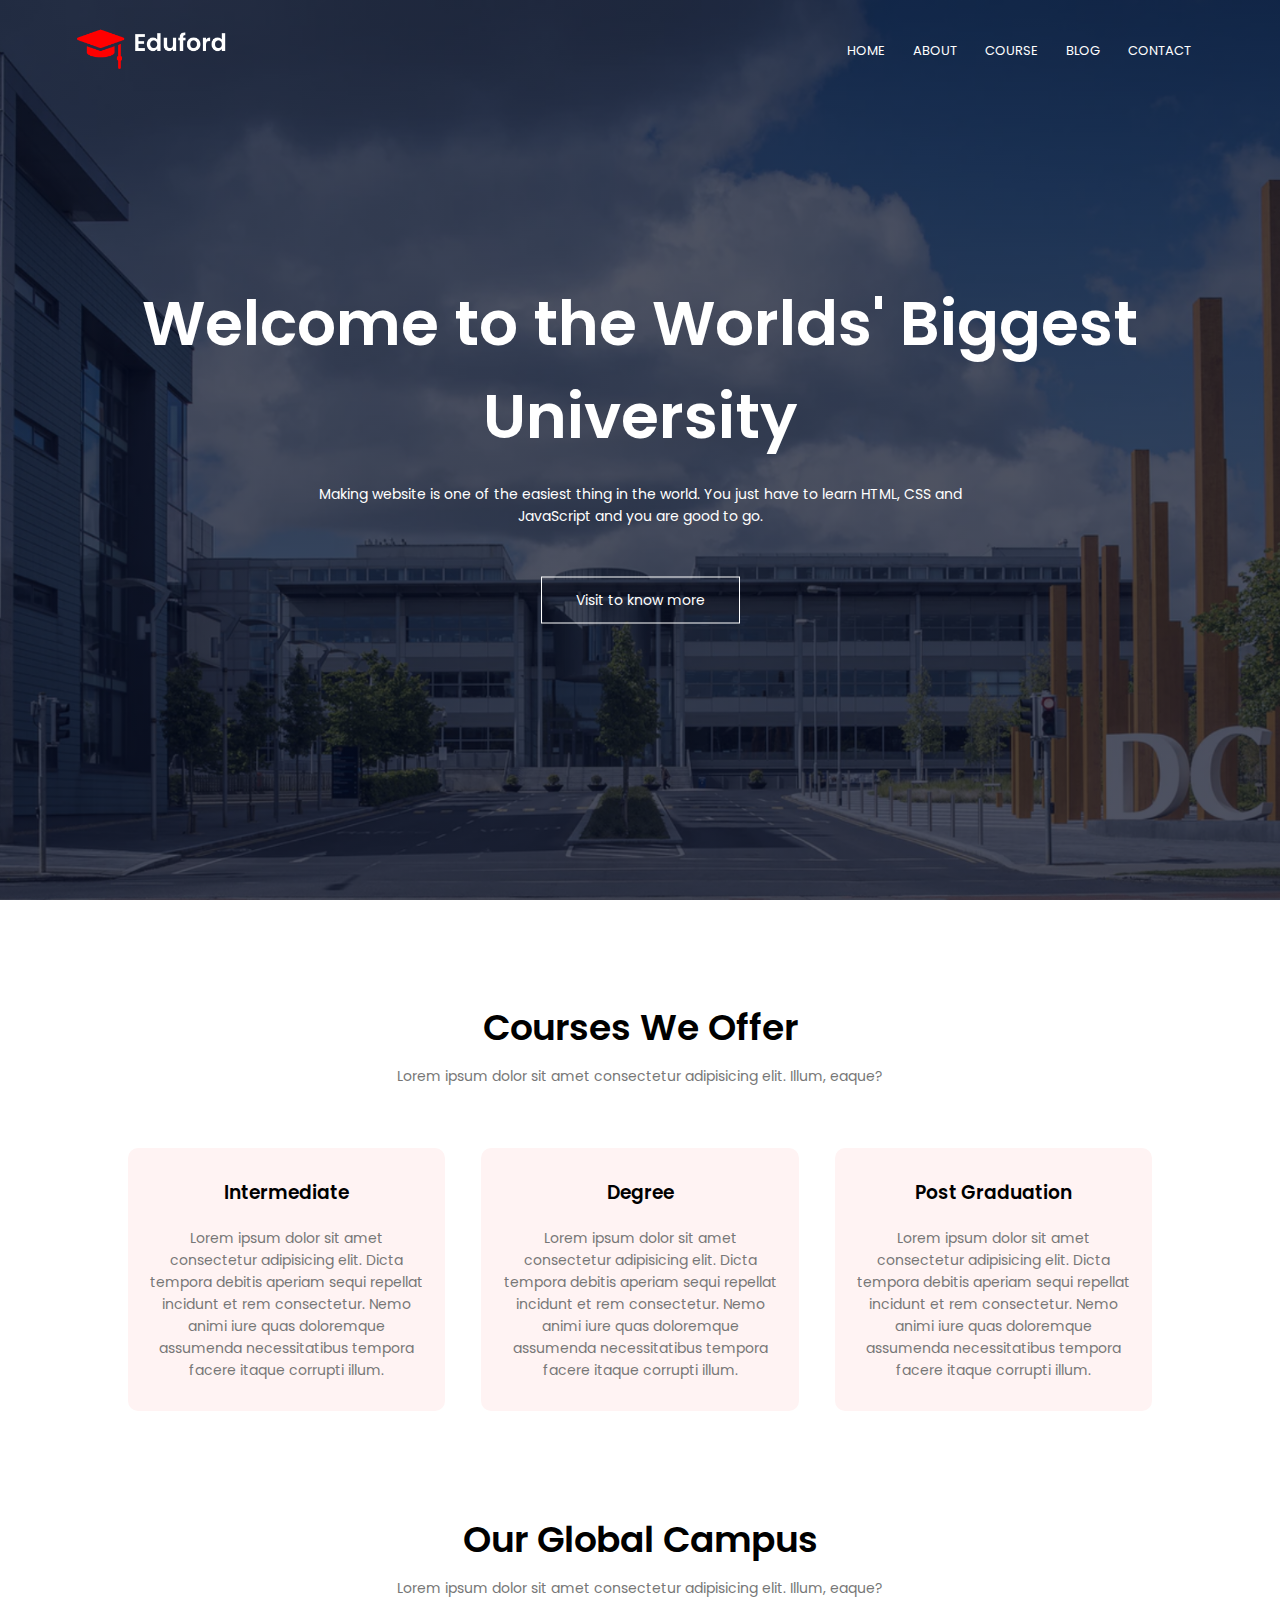
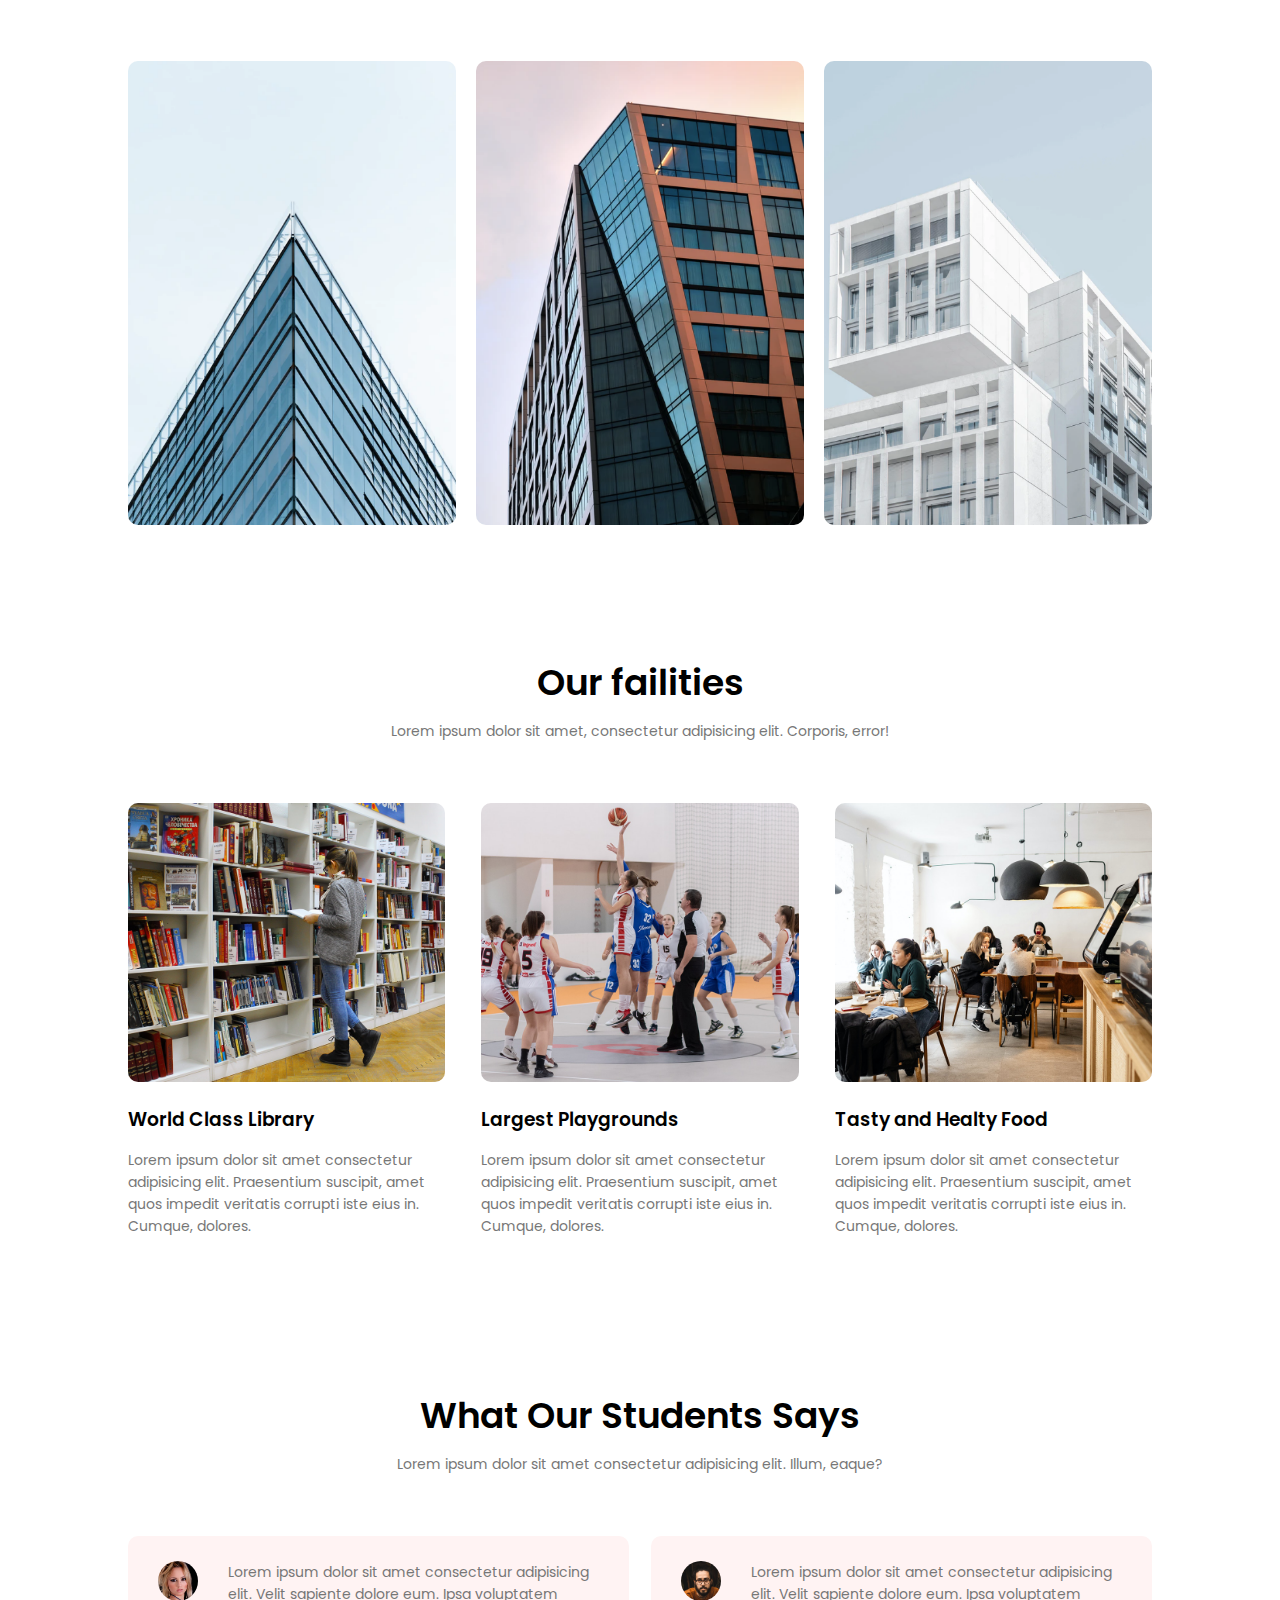
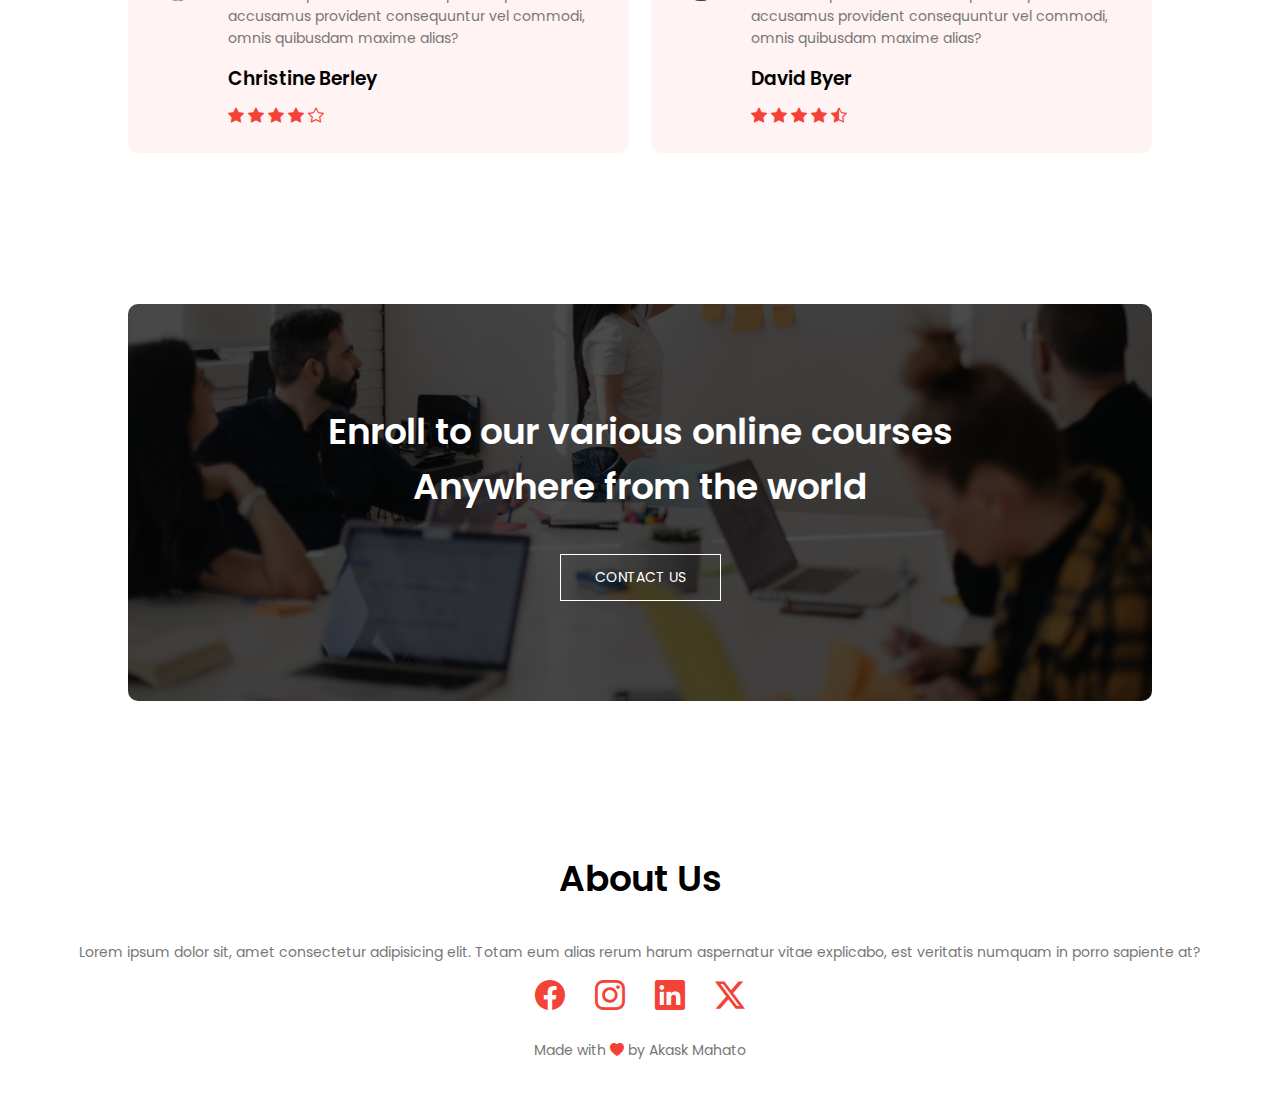
<file: index.html>
<!DOCTYPE html>
<html lang="en">
    <head>
        <meta charset="UTF-8">
        <meta name="viewport" content="width=device-width, initial-scale=1.0">
        <link rel="stylesheet" href="style.css">
        <link rel="preconnect" href="https://fonts.googleapis.com">
        <link rel="preconnect" href="https://fonts.gstatic.com" crossorigin>
        <link
            href="https://fonts.googleapis.com/css2?family=Poppins:ital,wght@0,200;0,300;0,400;0,700;1,600&display=swap"
            rel="stylesheet">
        <link rel="stylesheet"
            href="https://cdn.jsdelivr.net/npm/bootstrap-icons@1.11.3/font/bootstrap-icons.min.css">
        <title>Unversity Webpage design - Akash Mahato</title>
    </head>
    <body>

        <section class="header">
            <nav>
                <a href="index.html"><img src="images/logo.png" /></a>
                <div class="nav-links" id="navLinks">
                    <i class="bi bi-x" onclick="hideMenu()"></i>
                    <ul>
                        <li><a href="index.html">HOME</a></li>
                        <li><a href="about.html">ABOUT</a></li>
                        <li><a href="course.html">COURSE</a></li>
                        <li><a href="blog.html">BLOG</a></li>
                        <li><a href="contact.html">CONTACT</a></li>
                    </ul>
                </div>
                <i class="bi bi-list" onclick="showMenu()"></i>
            </nav>
        </section>

        <div class="text-box">
            <h1>Welcome to the Worlds' Biggest University</h1>
            <p>Making website is one of the easiest thing in the world. You just
                have to learn HTML, CSS and <br> JavaScript
                and you are good to go.
            </p>
            <a href class="btn">Visit to know more</a>
        </div>

        <section class="course">
            <h1>Courses We Offer</h1>
            <p>Lorem ipsum dolor sit amet consectetur adipisicing elit. Illum,
                eaque?</p>

            <div class="row">
                <div class="course-col">
                    <h3>Intermediate</h3>
                    <p>Lorem ipsum dolor sit amet consectetur adipisicing elit.
                        Dicta tempora debitis aperiam sequi
                        repellat incidunt et rem consectetur.
                        Nemo animi iure quas doloremque assumenda necessitatibus
                        tempora facere itaque corrupti illum.</p>
                </div>
                <div class="course-col">
                    <h3>Degree</h3>
                    <p>Lorem ipsum dolor sit amet consectetur adipisicing elit.
                        Dicta tempora debitis aperiam sequi
                        repellat incidunt et rem consectetur.
                        Nemo animi iure quas doloremque assumenda necessitatibus
                        tempora facere itaque corrupti illum.</p>
                </div>
                <div class="course-col">
                    <h3>Post Graduation</h3>
                    <p>Lorem ipsum dolor sit amet consectetur adipisicing elit.
                        Dicta tempora debitis aperiam sequi
                        repellat incidunt et rem consectetur.
                        Nemo animi iure quas doloremque assumenda necessitatibus
                        tempora facere itaque corrupti illum.</p>
                </div>
            </div>
        </section>

        <section class="campus">
            <h1>Our Global Campus</h1>
            <p>Lorem ipsum dolor sit amet consectetur adipisicing elit. Illum,
                eaque?</p>
            <div class="row">
                <div class="campus-col">
                    <img src="images/london.png" />
                    <div class="layer">
                        <h3>LONDON</h3>
                    </div>
                </div>
                <div class="campus-col">
                    <img src="images/newyork.png" />
                    <div class="layer">
                        <h3>NEW YORK</h3>
                    </div>
                </div>
                <div class="campus-col">
                    <img src="images/washington.png" />
                    <div class="layer">
                        <h3>WASHINGTON DC</h3>
                    </div>
                </div>
            </div>
        </section>

        <section class="facilities">
            <h1>Our failities</h1>
            <p>Lorem ipsum dolor sit amet, consectetur adipisicing elit.
                Corporis, error!</p>
            <div class="row">
                <div class="facilities-col">
                    <img src="images/library.png">
                    <h3>World Class Library</h3>
                    <p>Lorem ipsum dolor sit amet consectetur adipisicing elit.
                        Praesentium suscipit,
                        amet quos impedit veritatis corrupti iste eius in.
                        Cumque, dolores.</p>
                </div>
                <div class="facilities-col">
                    <img src="images/basketball.png">
                    <h3>Largest Playgrounds</h3>
                    <p>Lorem ipsum dolor sit amet consectetur adipisicing elit.
                        Praesentium suscipit,
                        amet quos impedit veritatis corrupti iste eius in.
                        Cumque, dolores.</p>
                </div>
                <div class="facilities-col">
                    <img src="images/cafeteria.png">
                    <h3>Tasty and Healty Food</h3>
                    <p>Lorem ipsum dolor sit amet consectetur adipisicing elit.
                        Praesentium suscipit,
                        amet quos impedit veritatis corrupti iste eius in.
                        Cumque, dolores.</p>
                </div>
            </div>
        </section>

        <section class="testimonials">
            <h1>What Our Students Says</h1>
            <p>Lorem ipsum dolor sit amet consectetur adipisicing elit. Illum,
                eaque?</p>
            <div class="row">

                <div class="testimonil-col">
                    <img src="images/user1.jpg">
                    <div>
                        <p>Lorem ipsum dolor sit amet consectetur adipisicing
                            elit. Velit sapiente dolore eum.
                            Ipsa voluptatem accusamus provident consequuntur vel
                            commodi, omnis quibusdam maxime alias?</p>
                        <h3>Christine Berley</h3>
                        <i class="bi bi-star-fill"></i>
                        <i class="bi bi-star-fill"></i>
                        <i class="bi bi-star-fill"></i>
                        <i class="bi bi-star-fill"></i>
                        <i class="bi bi-star"></i>
                    </div>
                </div>

                <div class="testimonil-col">
                    <img src="images/user2.jpg">
                    <div>
                        <p>Lorem ipsum dolor sit amet consectetur adipisicing
                            elit. Velit sapiente dolore eum.
                            Ipsa voluptatem accusamus provident consequuntur vel
                            commodi, omnis quibusdam maxime alias?</p>
                        <h3>David Byer</h3>
                        <i class="bi bi-star-fill"></i>
                        <i class="bi bi-star-fill"></i>
                        <i class="bi bi-star-fill"></i>
                        <i class="bi bi-star-fill"></i>
                        <i class="bi bi-star-half"></i>
                    </div>
                </div>

            </div>
        </section>

        <section class="cta">
            <h1>Enroll to our various online courses <br> Anywhere from the world</h1>
            <a href="" class="btn">CONTACT US</a>
        </section>

        <section class="footer">
            <h4>About Us</h4>
            <p>Lorem ipsum dolor sit, amet consectetur adipisicing elit. Totam eum alias rerum harum aspernatur vitae explicabo, est 
                veritatis numquam in porro sapiente at?</p>
            <div class="icons">
                <i class="bi bi-facebook"></i>
                <i class="bi bi-instagram"></i>
                <i class="bi bi-linkedin"></i>
                <i class="bi bi-twitter-x"></i>
            </div>    
            <p style="margin-top: 10px;">Made with <i class="bi bi-heart-fill"></i> by Akask Mahato</p>
        </section>

        <script>
            var element = document.getElementById('navLinks');
            function showMenu(){
                element.style.right = '0';
            }
            function hideMenu(){
                element.style.right = '-200px';
            }
        </script>
    </body>
</html>
</file>
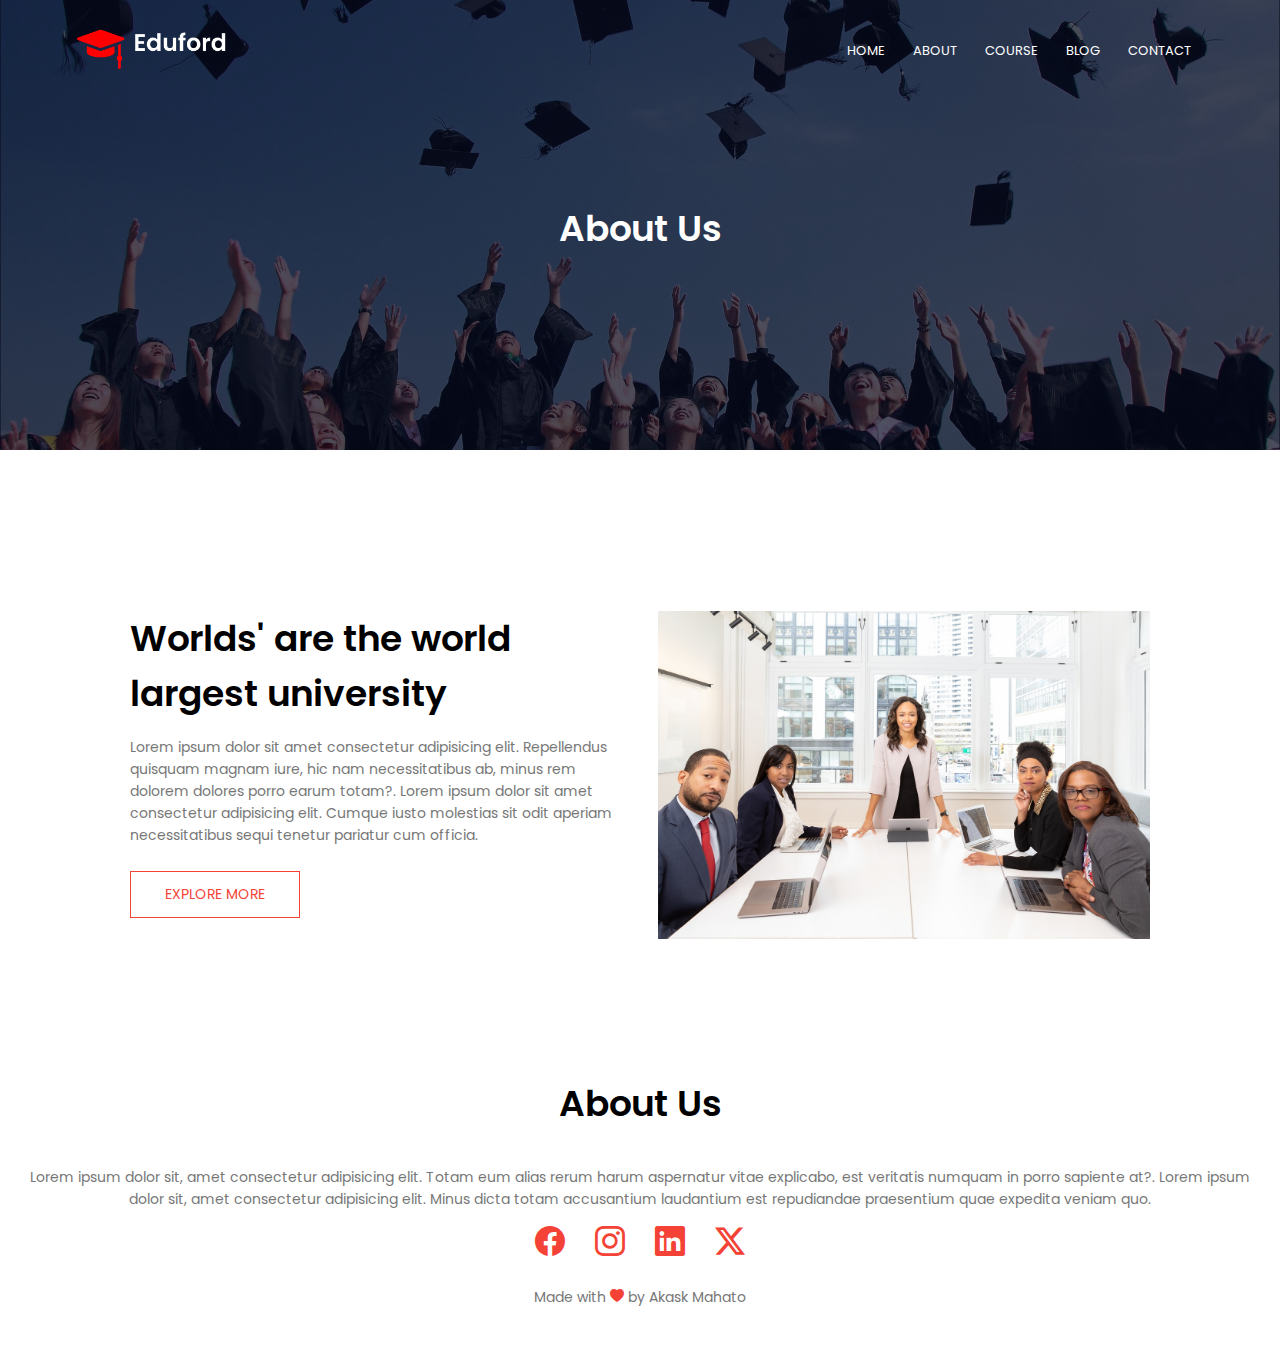
<file: about.html>
<!DOCTYPE html>
<html lang="en">
    <head>
        <meta charset="UTF-8">
        <meta name="viewport" content="width=device-width, initial-scale=1.0">
        <link rel="stylesheet" href="style.css">
        <link rel="preconnect" href="https://fonts.googleapis.com">
        <link rel="preconnect" href="https://fonts.gstatic.com" crossorigin>
        <link
            href="https://fonts.googleapis.com/css2?family=Poppins:ital,wght@0,200;0,300;0,400;0,700;1,600&display=swap"
            rel="stylesheet">
        <link rel="stylesheet"
            href="https://cdn.jsdelivr.net/npm/bootstrap-icons@1.11.3/font/bootstrap-icons.min.css">
        <title>Unversity Webpage design - Akash Mahato</title>
    </head>
    <body>

        <section class="sub-header">
            <nav>
                <a href="index.html"><img src="images/logo.png" /></a>
                <div class="nav-links" id="navLinks">
                    <i class="bi bi-x" onclick="hideMenu()"></i>
                    <ul>
                        <li><a href="index.html">HOME</a></li>
                        <li><a href="about.html">ABOUT</a></li>
                        <li><a href="course.html">COURSE</a></li>
                        <li><a href="blog.html">BLOG</a></li>
                        <li><a href="contact.html">CONTACT</a></li>
                    </ul>
                </div>
                <i class="bi bi-list" onclick="showMenu()"></i>
            </nav>
            <h1>About Us</h1>
        </section>

        <section class="about-us">
            <div class="row">
                <div class="about-col">
                    <h1>Worlds' are the world largest university</h1>
                    <p>Lorem ipsum dolor sit amet consectetur adipisicing elit.
                        Repellendus quisquam magnam iure, hic nam
                        necessitatibus ab, minus rem dolorem dolores porro earum
                        totam?. Lorem ipsum dolor sit amet consectetur
                        adipisicing elit. Cumque iusto molestias sit odit
                        aperiam necessitatibus sequi tenetur pariatur cum
                        officia.</p>
                    <a href="#" class="btn red-btn">EXPLORE MORE</a>
                </div>
                <div class="about-col">
                    <img src="images/about.jpg" alt>
                </div>
            </div>
        </section>

        <section class="footer">
            <h4>About Us</h4>
            <p>Lorem ipsum dolor sit, amet consectetur adipisicing elit. Totam
                eum alias rerum harum aspernatur vitae explicabo, est
                veritatis numquam in porro sapiente at?. Lorem ipsum dolor sit,
                amet consectetur adipisicing elit. Minus dicta totam accusantium
                laudantium est repudiandae praesentium quae expedita veniam
                quo.</p>

            <div class="icons">
                <i class="bi bi-facebook"></i>
                <i class="bi bi-instagram"></i>
                <i class="bi bi-linkedin"></i>
                <i class="bi bi-twitter-x"></i>
            </div>
            <p style="margin-top: 10px;">Made with <i
                    class="bi bi-heart-fill"></i> by Akask Mahato</p>
        </section>

        <script>
            var element = document.getElementById('navLinks');
            function showMenu(){
                element.style.right = '0';
            }
            function hideMenu(){
                element.style.right = '-200px';
            }
        </script>
    </body>
</html>
</file>
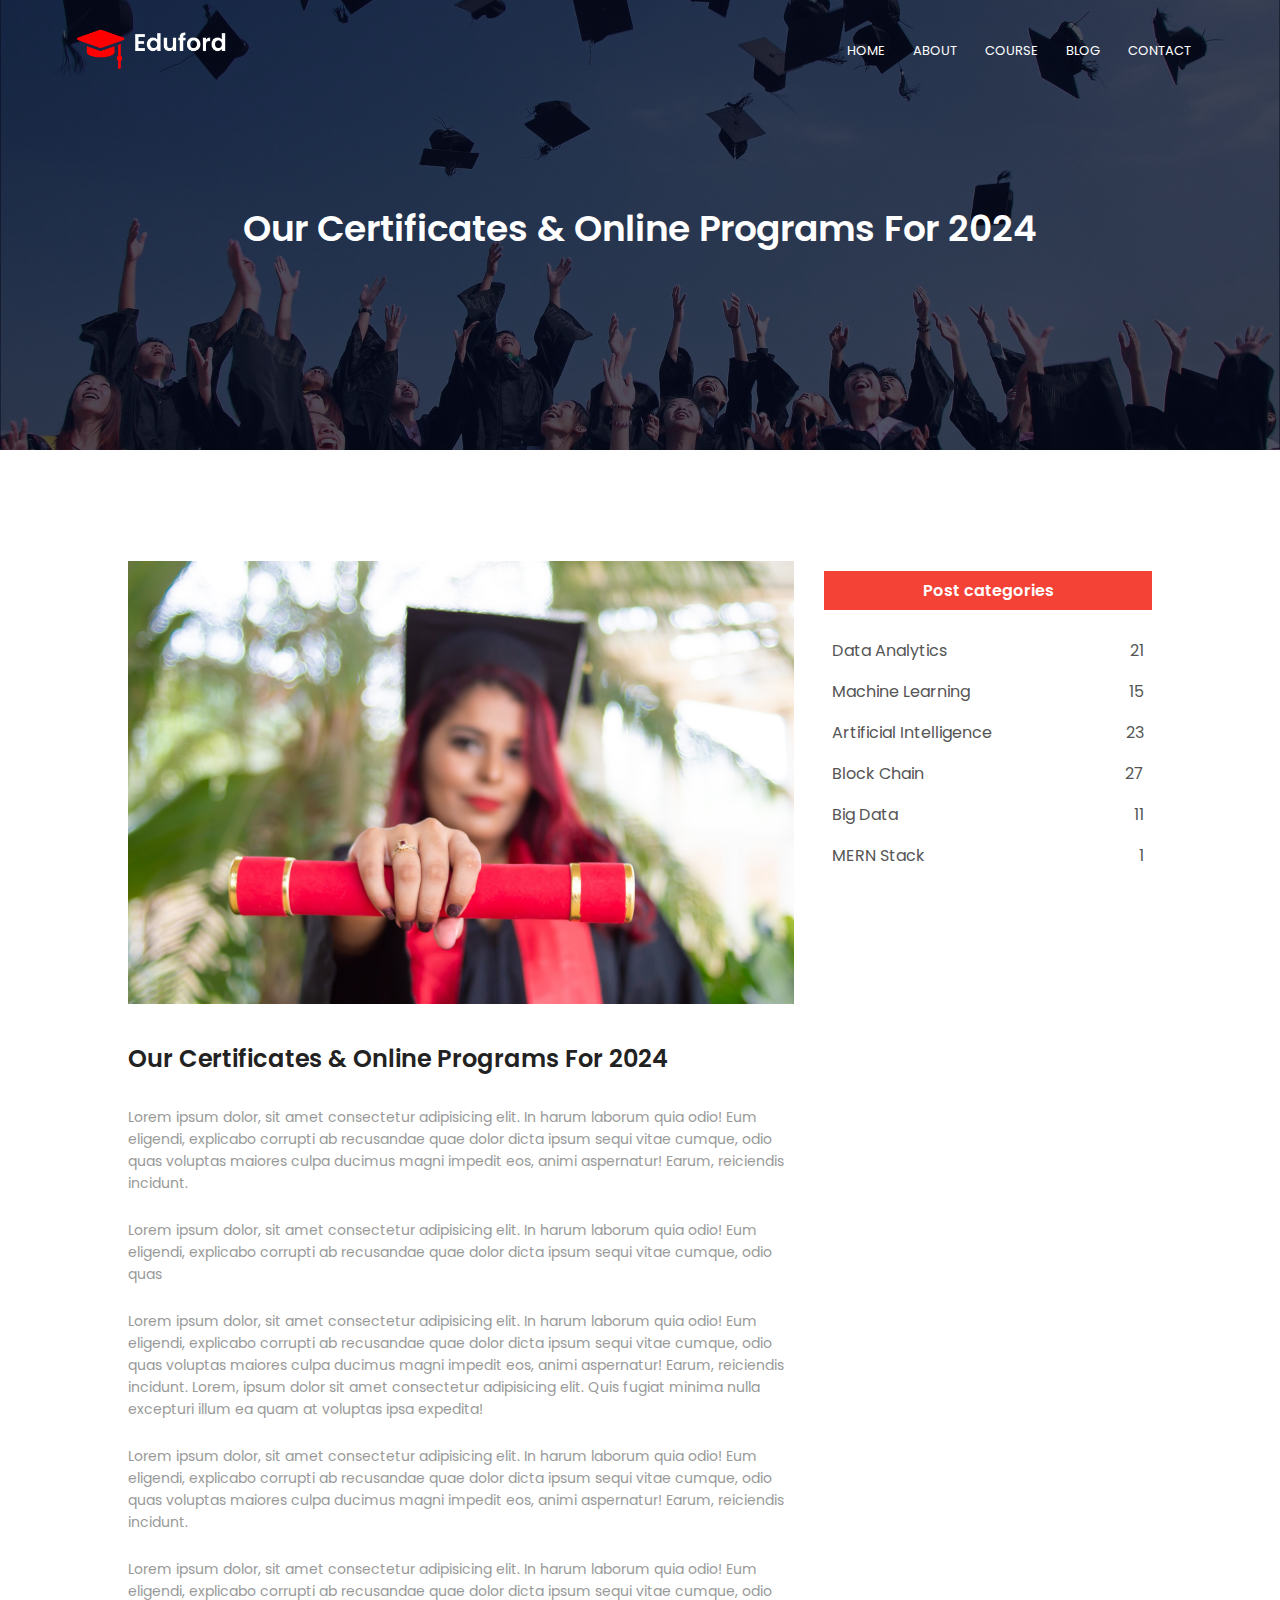
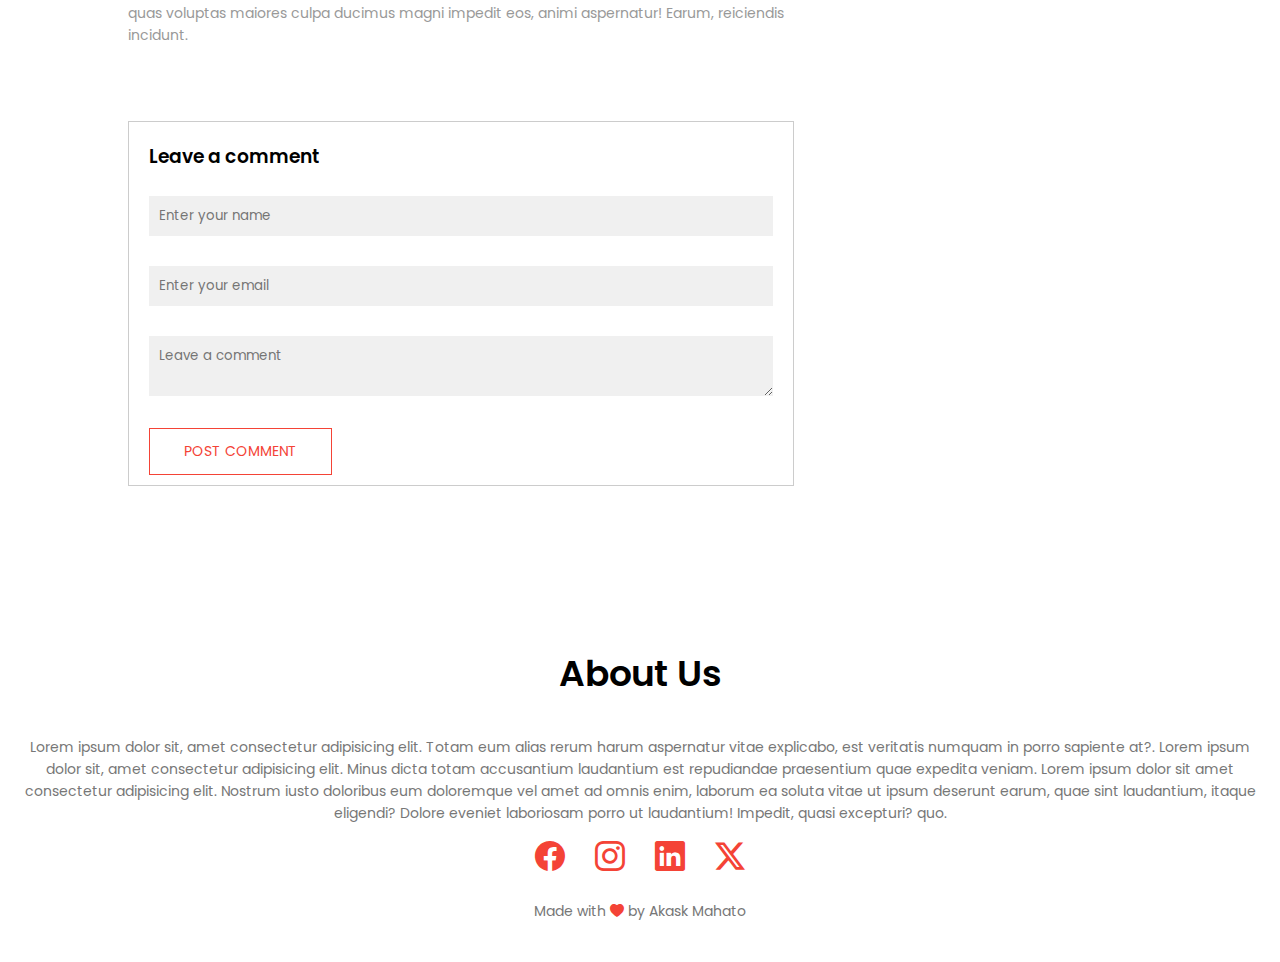
<file: blog.html>
<!DOCTYPE html>
<html lang="en">
    <head>
        <meta charset="UTF-8">
        <meta name="viewport" content="width=device-width, initial-scale=1.0">
        <link rel="stylesheet" href="style.css">
        <link rel="preconnect" href="https://fonts.googleapis.com">
        <link rel="preconnect" href="https://fonts.gstatic.com" crossorigin>
        <link
            href="https://fonts.googleapis.com/css2?family=Poppins:ital,wght@0,200;0,300;0,400;0,700;1,600&display=swap"
            rel="stylesheet">
        <link rel="stylesheet"
            href="https://cdn.jsdelivr.net/npm/bootstrap-icons@1.11.3/font/bootstrap-icons.min.css">
        <title>Unversity Webpage design - Akash Mahato</title>
    </head>
    <body>

        <section class="sub-header">
            <nav>
                <a href="index.html"><img src="images/logo.png" /></a>
                <div class="nav-links" id="navLinks">
                    <i class="bi bi-x" onclick="hideMenu()"></i>
                    <ul>
                        <li><a href="index.html">HOME</a></li>
                        <li><a href="about.html">ABOUT</a></li>
                        <li><a href="course.html">COURSE</a></li>
                        <li><a href="blog.html">BLOG</a></li>
                        <li><a href="contact.html">CONTACT</a></li>
                    </ul>
                </div>
                <i class="bi bi-list" onclick="showMenu()"></i>
            </nav>
            <h1>Our Certificates & Online Programs For 2024</h1>
        </section>

        <section class="blog-content">
            <div class="row">
                <div class="blog-left">
                    <img src="images/certificate.jpg">
                    <h2>Our Certificates & Online Programs For 2024</h2>
                    <p>Lorem ipsum dolor, sit amet consectetur adipisicing elit.
                        In harum laborum quia odio! Eum eligendi, explicabo
                        corrupti ab
                        recusandae quae dolor dicta ipsum sequi vitae cumque,
                        odio quas voluptas maiores culpa ducimus magni impedit
                        eos, animi aspernatur! Earum, reiciendis incidunt.
                    </p>
                    <br>
                    <p>Lorem ipsum dolor, sit amet consectetur adipisicing elit.
                        In harum laborum quia odio! Eum eligendi, explicabo
                        corrupti ab
                        recusandae quae dolor dicta ipsum sequi vitae cumque,
                        odio quas
                    </p>
                    <br>
                    <p>Lorem ipsum dolor, sit amet consectetur adipisicing elit.
                        In harum laborum quia odio! Eum eligendi, explicabo
                        corrupti ab
                        recusandae quae dolor dicta ipsum sequi vitae cumque,
                        odio quas voluptas maiores culpa ducimus magni impedit
                        eos, animi aspernatur! Earum, reiciendis incidunt.
                        Lorem, ipsum dolor sit amet consectetur adipisicing
                        elit. Quis fugiat minima nulla excepturi illum ea quam
                        at voluptas ipsa expedita!
                    </p>
                    <br>
                    <p>Lorem ipsum dolor, sit amet consectetur adipisicing elit.
                        In harum laborum quia odio! Eum eligendi, explicabo
                        corrupti ab
                        recusandae quae dolor dicta ipsum sequi vitae cumque,
                        odio quas voluptas maiores culpa ducimus magni impedit
                        eos, animi aspernatur! Earum, reiciendis incidunt.
                    </p>
                    <br>
                    <p>Lorem ipsum dolor, sit amet consectetur adipisicing elit.
                        In harum laborum quia odio! Eum eligendi, explicabo
                        corrupti ab
                        recusandae quae dolor dicta ipsum sequi vitae cumque,
                        odio quas voluptas maiores culpa ducimus magni impedit
                        eos, animi aspernatur! Earum, reiciendis incidunt.
                    </p>
                    <br>

                    <div class="comment-box">
                        <h3>Leave a comment</h3>
                        <form class="comment-form">
                            <input type="text" placeholder="Enter your name">
                            <input type="email" placeholder="Enter your email">
                            <textarea row="5" placeholder="Leave a comment"></textarea>
                            <button type="submit" class="btn red-btn">POST COMMENT</button>
                        </form>
                    </div>
                </div>
                <div class="blog-right">
                    <h3>Post categories</h3>
                    <div>
                        <span>Data Analytics</span>
                        <span>21</span>
                    </div>
                    <div>
                        <span>Machine Learning</span>
                        <span>15</span>
                    </div>
                    <div>
                        <span>Artificial Intelligence</span>
                        <span>23</span>
                    </div>
                    <div>
                        <span>Block Chain</span>
                        <span>27</span>
                    </div>
                    <div>
                        <span>Big Data</span>
                        <span>11</span>
                    </div>
                    <div>
                        <span>MERN Stack</span>
                        <span>1</span>
                    </div>
                </div>
            </div>
        </section>

        <section class="footer">
            <h4>About Us</h4>
            <p>Lorem ipsum dolor sit, amet consectetur adipisicing elit. Totam
                eum alias rerum harum aspernatur vitae explicabo, est
                veritatis numquam in porro sapiente at?. Lorem ipsum dolor sit,
                amet consectetur adipisicing elit. Minus dicta totam accusantium
                laudantium est repudiandae praesentium quae expedita veniam.
                Lorem ipsum dolor sit amet consectetur adipisicing elit. Nostrum
                iusto doloribus eum doloremque vel amet ad omnis enim, laborum
                ea soluta vitae ut ipsum deserunt earum, quae sint laudantium,
                itaque eligendi? Dolore eveniet laboriosam porro ut laudantium!
                Impedit, quasi excepturi?
                quo.</p>

            <div class="icons">
                <i class="bi bi-facebook"></i>
                <i class="bi bi-instagram"></i>
                <i class="bi bi-linkedin"></i>
                <i class="bi bi-twitter-x"></i>
            </div>
            <p style="margin-top: 10px;">Made with <i
                    class="bi bi-heart-fill"></i> by Akask Mahato</p>
        </section>

        <script>
            var element = document.getElementById('navLinks');
            function showMenu(){
                element.style.right = '0';
            }
            function hideMenu(){
                element.style.right = '-200px';
            }
        </script>
    </body>
</html>
</file>
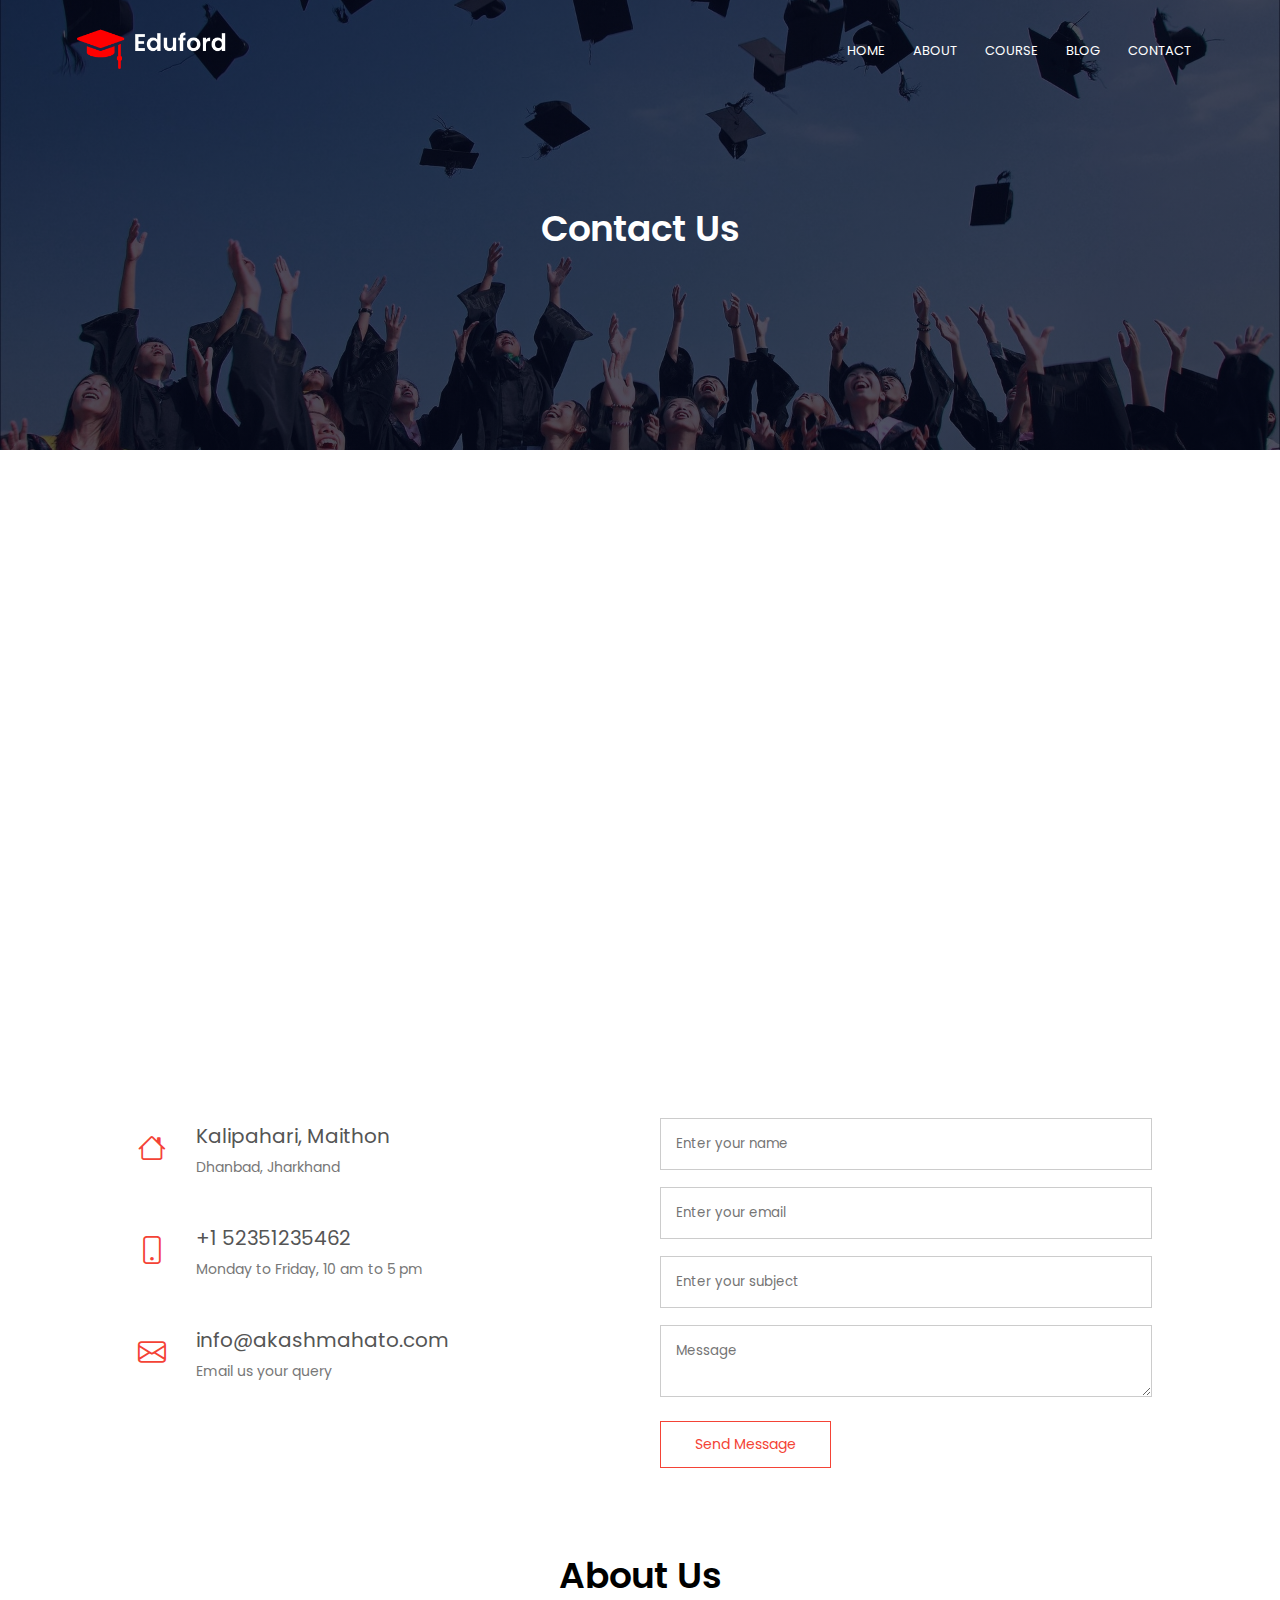
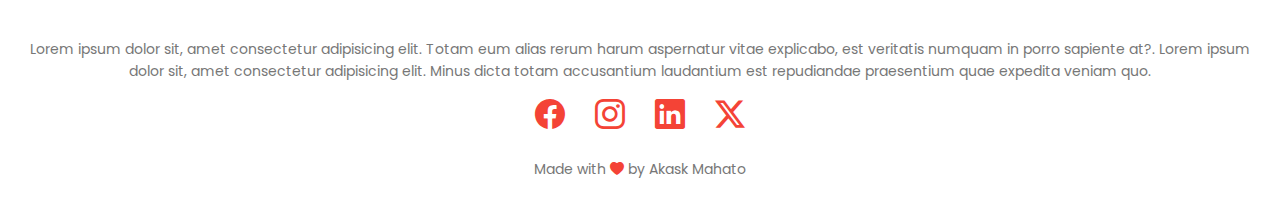
<file: contact.html>
<!DOCTYPE html>
<html lang="en">
    <head>
        <meta charset="UTF-8">
        <meta name="viewport" content="width=device-width, initial-scale=1.0">
        <link rel="stylesheet" href="style.css">
        <link rel="preconnect" href="https://fonts.googleapis.com">
        <link rel="preconnect" href="https://fonts.gstatic.com" crossorigin>
        <link
            href="https://fonts.googleapis.com/css2?family=Poppins:ital,wght@0,200;0,300;0,400;0,700;1,600&display=swap"
            rel="stylesheet">
        <link rel="stylesheet"
            href="https://cdn.jsdelivr.net/npm/bootstrap-icons@1.11.3/font/bootstrap-icons.min.css">
        <title>Unversity Webpage design - Akash Mahato</title>
    </head>
    <body>

        <section class="sub-header">
            <nav>
                <a href="index.html"><img src="images/logo.png" /></a>
                <div class="nav-links" id="navLinks">
                    <i class="bi bi-x" onclick="hideMenu()"></i>
                    <ul>
                        <li><a href="index.html">HOME</a></li>
                        <li><a href="about.html">ABOUT</a></li>
                        <li><a href="course.html">COURSE</a></li>
                        <li><a href="blog.html">BLOG</a></li>
                        <li><a href="contact.html">CONTACT</a></li>
                    </ul>
                </div>
                <i class="bi bi-list" onclick="showMenu()"></i>
            </nav>
            <h1>Contact Us</h1>
        </section>

        <section class="location">
            <iframe
                src="https://www.google.com/maps/embed?pb=!1m14!1m12!1m3!1d29211.86138478072!2d86.79189980000001!3d23.765820599999998!2m3!1f0!2f0!3f0!3m2!1i1024!2i768!4f13.1!5e0!3m2!1sen!2sin!4v1720507435897!5m2!1sen!2sin"
                width="600" height="450" style="border:0;" allowfullscreen
                loading="lazy"
                referrerpolicy="no-referrer-when-downgrade"></iframe>
        </section>

        <section class="contact-us">
            <div class="row">
                <div class="contact-col">
                    <div>
                        <i class="bi bi-house"></i>
                        <span>
                            <h5>Kalipahari, Maithon</h5>
                            <p>Dhanbad, Jharkhand</p>
                        </span>
                    </div>
                    <div>
                        <i class="bi bi-phone"></i>
                        <span>
                            <h5>+1 52351235462</h5>
                            <p>Monday to Friday, 10 am to 5 pm</p>
                        </span>
                    </div>
                    <div>
                        <i class="bi bi-envelope"></i>
                        <span>
                            <h5>info@akashmahato.com</h5>
                            <p>Email us your query</p>
                        </span>
                    </div>
                </div>
                <div class="contact-col">
                    <form>
                        <input type="text" placeholder="Enter your name" required>
                        <input type="email" placeholder="Enter your email" required>
                        <input type="text" placeholder="Enter your subject" required>
                        <textarea col="8" placeholder="Message" required></textarea>
                        <button type="submit" class="btn red-btn">Send Message</button>
                    </form>
                </div>
            </div>
        </section>

        <section class="footer">
            <h4>About Us</h4>
            <p>Lorem ipsum dolor sit, amet consectetur adipisicing elit. Totam
                eum alias rerum harum aspernatur vitae explicabo, est
                veritatis numquam in porro sapiente at?. Lorem ipsum dolor sit,
                amet consectetur adipisicing elit. Minus dicta totam accusantium
                laudantium est repudiandae praesentium quae expedita veniam
                quo.</p>

            <div class="icons">
                <i class="bi bi-facebook"></i>
                <i class="bi bi-instagram"></i>
                <i class="bi bi-linkedin"></i>
                <i class="bi bi-twitter-x"></i>
            </div>
            <p style="margin-top: 10px;">Made with <i
                    class="bi bi-heart-fill"></i> by Akask Mahato</p>
        </section>

        <script>
            var element = document.getElementById('navLinks');
            function showMenu(){
                element.style.right = '0';
            }
            function hideMenu(){
                element.style.right = '-200px';
            }
        </script>
    </body>
</html>
</file>
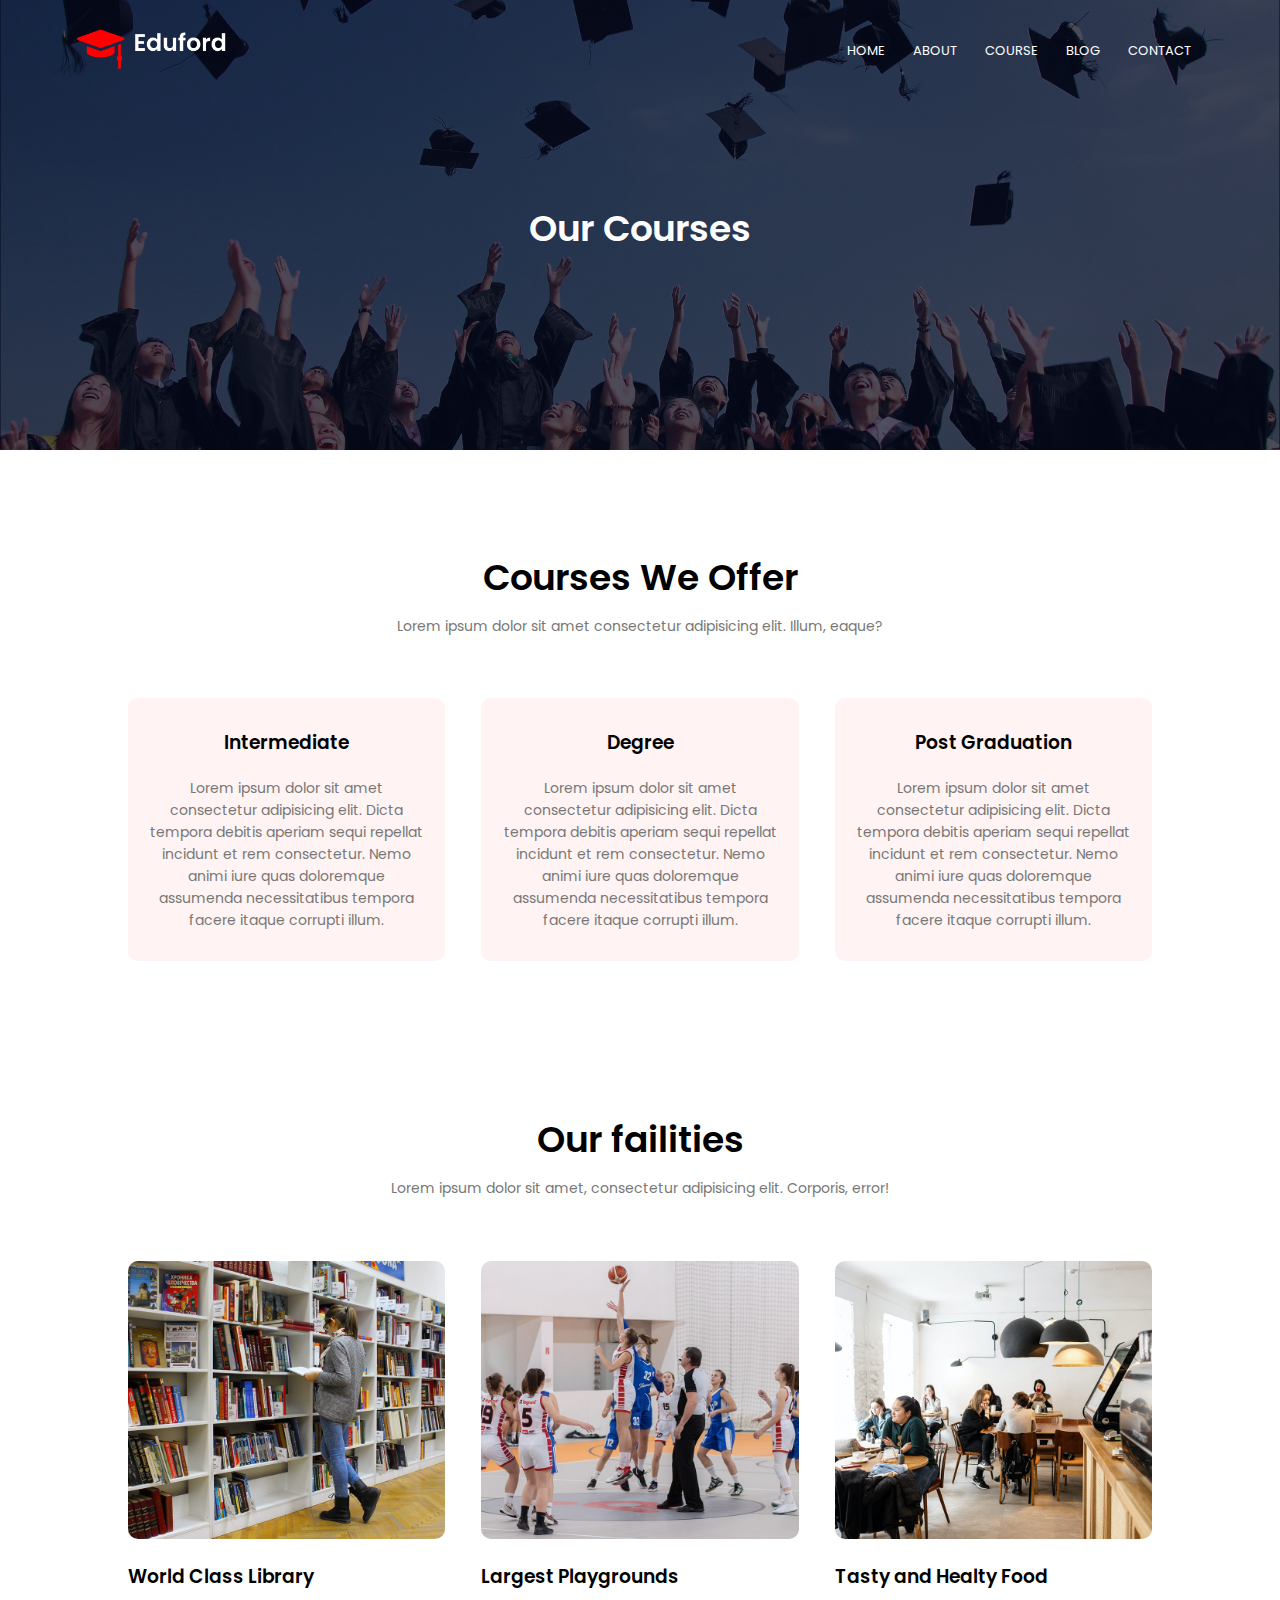
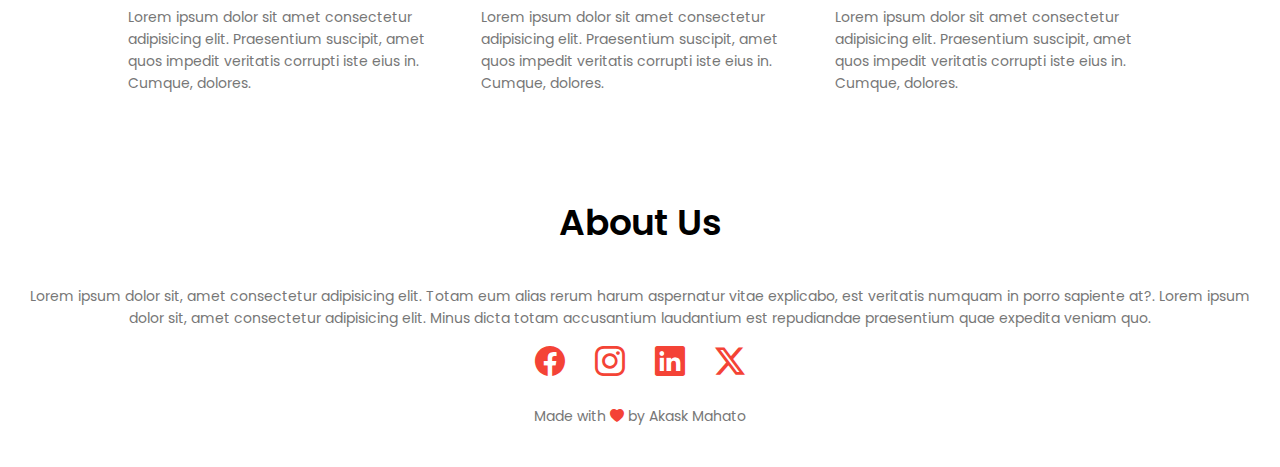
<file: course.html>
<!DOCTYPE html>
<html lang="en">
    <head>
        <meta charset="UTF-8">
        <meta name="viewport" content="width=device-width, initial-scale=1.0">
        <link rel="stylesheet" href="style.css">
        <link rel="preconnect" href="https://fonts.googleapis.com">
        <link rel="preconnect" href="https://fonts.gstatic.com" crossorigin>
        <link
            href="https://fonts.googleapis.com/css2?family=Poppins:ital,wght@0,200;0,300;0,400;0,700;1,600&display=swap"
            rel="stylesheet">
        <link rel="stylesheet"
            href="https://cdn.jsdelivr.net/npm/bootstrap-icons@1.11.3/font/bootstrap-icons.min.css">
        <title>Unversity Webpage design - Akash Mahato</title>
    </head>
    <body>

        <section class="sub-header">
            <nav>
                <a href="index.html"><img src="images/logo.png" /></a>
                <div class="nav-links" id="navLinks">
                    <i class="bi bi-x" onclick="hideMenu()"></i>
                    <ul>
                        <li><a href="index.html">HOME</a></li>
                        <li><a href="about.html">ABOUT</a></li>
                        <li><a href="course.html">COURSE</a></li>
                        <li><a href="blog.html">BLOG</a></li>
                        <li><a href="contact.html">CONTACT</a></li>
                    </ul>
                </div>
                <i class="bi bi-list" onclick="showMenu()"></i>
            </nav>
            <h1>Our Courses</h1>
        </section>

        <section class="course">
            <h1>Courses We Offer</h1>
            <p>Lorem ipsum dolor sit amet consectetur adipisicing elit. Illum,
                eaque?</p>

            <div class="row">
                <div class="course-col">
                    <h3>Intermediate</h3>
                    <p>Lorem ipsum dolor sit amet consectetur adipisicing elit.
                        Dicta tempora debitis aperiam sequi
                        repellat incidunt et rem consectetur.
                        Nemo animi iure quas doloremque assumenda necessitatibus
                        tempora facere itaque corrupti illum.</p>
                </div>
                <div class="course-col">
                    <h3>Degree</h3>
                    <p>Lorem ipsum dolor sit amet consectetur adipisicing elit.
                        Dicta tempora debitis aperiam sequi
                        repellat incidunt et rem consectetur.
                        Nemo animi iure quas doloremque assumenda necessitatibus
                        tempora facere itaque corrupti illum.</p>
                </div>
                <div class="course-col">
                    <h3>Post Graduation</h3>
                    <p>Lorem ipsum dolor sit amet consectetur adipisicing elit.
                        Dicta tempora debitis aperiam sequi
                        repellat incidunt et rem consectetur.
                        Nemo animi iure quas doloremque assumenda necessitatibus
                        tempora facere itaque corrupti illum.</p>
                </div>
            </div>
        </section>

        <section class="facilities">
            <h1>Our failities</h1>
            <p>Lorem ipsum dolor sit amet, consectetur adipisicing elit.
                Corporis, error!</p>
            <div class="row">
                <div class="facilities-col">
                    <img src="images/library.png">
                    <h3>World Class Library</h3>
                    <p>Lorem ipsum dolor sit amet consectetur adipisicing elit.
                        Praesentium suscipit,
                        amet quos impedit veritatis corrupti iste eius in.
                        Cumque, dolores.</p>
                </div>
                <div class="facilities-col">
                    <img src="images/basketball.png">
                    <h3>Largest Playgrounds</h3>
                    <p>Lorem ipsum dolor sit amet consectetur adipisicing elit.
                        Praesentium suscipit,
                        amet quos impedit veritatis corrupti iste eius in.
                        Cumque, dolores.</p>
                </div>
                <div class="facilities-col">
                    <img src="images/cafeteria.png">
                    <h3>Tasty and Healty Food</h3>
                    <p>Lorem ipsum dolor sit amet consectetur adipisicing elit.
                        Praesentium suscipit,
                        amet quos impedit veritatis corrupti iste eius in.
                        Cumque, dolores.</p>
                </div>
            </div>
        </section>

        <section class="footer">
            <h4>About Us</h4>
            <p>Lorem ipsum dolor sit, amet consectetur adipisicing elit. Totam
                eum alias rerum harum aspernatur vitae explicabo, est
                veritatis numquam in porro sapiente at?. Lorem ipsum dolor sit,
                amet consectetur adipisicing elit. Minus dicta totam accusantium
                laudantium est repudiandae praesentium quae expedita veniam
                quo.</p>

            <div class="icons">
                <i class="bi bi-facebook"></i>
                <i class="bi bi-instagram"></i>
                <i class="bi bi-linkedin"></i>
                <i class="bi bi-twitter-x"></i>
            </div>
            <p style="margin-top: 10px;">Made with <i
                    class="bi bi-heart-fill"></i> by Akask Mahato</p>
        </section>

        <script>
            var element = document.getElementById('navLinks');
            function showMenu(){
                element.style.right = '0';
            }
            function hideMenu(){
                element.style.right = '-200px';
            }
        </script>
    </body>
</html>
</file>
<file: style.css>
*{
    margin: 0;
    padding: 0;
    font-family: "Poppins", sans-serif;
}
/*Header*/
.header{
    width: 100%;
    min-height: 100vh;
    background: linear-gradient(rgba(4,9,30,0.7),rgba(4,9,30,0.7)), url(images/banner.png);
    background-position: center;
    background-size: cover;
    position: relative;
}
nav{
    display: flex;
    align-items: center;
    justify-content: space-between;
    padding: 2% 6%;
}
nav img{
    width: 150px;
}
.nav-links{
    flex: 1;
    text-align: right;
}
.nav-links ul li{
    display: inline-block;
    padding: 8px 12px;
    list-style: none;
    position: relative;
}
.nav-links ul  li a{
    color: #fff;
    font-size: 13px;
    text-decoration: none;
}
.nav-links ul li::after{
    content: '';
    width: 0%;
    height: 2px;
    background-color: #f44336;
    margin: auto;
    display: block;
    transition: 0.5s;
}
.nav-links ul li:hover::after{
    width: 100%;
}
.text-box{
    width: 90%;
    position: absolute;
    left: 50%;
    top: 50%;
    text-align: center;
    color: #fff;
    transform: translate(-50%, -50%);
}
.text-box h1{
    font-size: 62px;
}
.text-box p{
    font-size: 14px;
    color: #fff;
    margin: 10px 0px 40px;
}
.text-box a{
    text-decoration: none;
}
.btn{
    display: inline-block;
    font-size: 14px;
    border: 1px solid #fff;
    position: relative;
    padding: 12px 34px;
    background: transparent;
    color: #fff;
    cursor: pointer;
}
.btn:hover{
    border: 1px solid #f44336;
    background: #f44336;
    transition: 1s;
}
nav .bi{
    display: none;
}
@media (max-width: 700px){
    .text-box h1{
        font-size: 20px;
    }
    .nav-links ul li{
        display: block;
    }
    .nav-links{
        display: inline-block;
        position: fixed;
        background: #f44336;
        height: 100vh;
        width: 200px;
        top: 0;
        right: -200px;
        text-align: left;
        z-index: 2;
        transition: 1s;
    }
    nav .bi{
        display: block;
        color: #fff;
        font-size: 25px;
        margin: 10px;
        cursor: pointer;
    }
    .nav-links ul{
        padding: 30px;
    }
}
/*Courses*/
.course{
    width: 80%;
    margin: auto;
    text-align: center;
    padding-top: 100px;
}
h1{
    font-size: 36px;
    font-weight: 600;
}
p{
    font-size: 14px;
    font-weight: 300px;
    line-height: 22px;
    color: #777;
    padding: 10px;
}
.row{
    display: flex;
    justify-content: space-between;
    margin-top: 5%;
}
.course-col{
    flex-basis: 31%;
    border-radius: 10px;
    margin-bottom: 5%;
    padding: 20px 12px;
    box-sizing: border-box;
    background: #fff3f3;
    transition: 0.5s;
}
h3{
    text-align: center;
    font-weight: 600;
    margin: 10px 0;
}
.course-col:hover{
    box-shadow: 0 0 20px 0px rgba(0,0,0,0.2);
}
@media (max-width: 700px){
    .row{
        flex-direction: column;
    }
}
/*Campus*/
.campus{
    width: 80%;
    margin: auto;
    text-align: center;
    padding-top: 50px;
}
.campus-col{
    flex-basis: 32%;
    border-radius: 10px;
    margin-bottom: 30px;
    position: relative;
    overflow: hidden;
}
.campus-col img{
    width: 100%;
    display: block;
}
.layer{
    background: transparent;
    height: 100%;
    width: 100%;
    position: absolute;
    left: 0;
    top: 0;
    transition: 0.5s;
}
.layer:hover{
    background: rgba(226,0,0,0.7);
}
.layer h3{
    width: 100%;
    font-weight: 500;
    color: #fff;
    font-size: 26px;
    bottom: 0;
    left: 50%;
    transform: translateX(-50%);
    position: absolute;
    opacity: 0;
    transition: 0.5s;
}
.layer:hover h3{
    opacity: 1;
    bottom: 49%;
}
/*facilities*/
.facilities{
    width: 80%;
    margin: auto;
    text-align: center;
    padding-top: 100px;
}
.facilities-col{
    flex-basis: 31%;
    border-radius: 10px;
    margin-bottom: 5%;
    text-align: left;
}
.facilities-col img{
    width: 100%;
    border-radius: 10px;
}
.facilities-col p{
    padding: 0;
}
.facilities-col h3{
    margin-top: 16px;
    margin-bottom: 15px;
    text-align: left;
}
.testimonials{
    width: 80%;
    margin: auto;
    text-align: center;
    padding-top: 100px;
}
.testimonil-col{
    display: flex;
    flex-basis: 44%;
    border-radius: 10px;
    margin-bottom: 5%;
    text-align: left;
    background: #fff3f3;
    padding: 25px;
    cursor: pointer;
}
.testimonil-col img{
    height: 40px;
    margin-left: 5px;
    margin-right: 30px;
    border-radius: 50%;
}
.testimonil-col p{
    padding: 0;
}
.testimonil-col h3{
    text-align: left;
    margin-top: 15px;
}
.testimonil-col i{
    color: #f44336;
}
@media (max-width: 700px){
    testimonil-col img{
        margin-left: 0px;
        margin-right: 15px;
    }
}
/*Call to action*/
.cta{
    width: 80%;
    margin: 100px auto;
    background-image: linear-gradient(rgba(0,0,0,0.7), rgba(0,0,0,0.7)), url(images/banner2.jpg);
    background-position: center;
    background-size: cover;
    border-radius: 10px;
    text-align: center;
    padding: 100px 0;
}
.cta h1{
    color: #fff;
    margin-bottom: 40px;
    padding: 0;
}
.cta a{
    text-decoration: none;
}
@media (max-width: 700px){
    .cta h1{
        font-size: 22px;
    }
}
/*Footer*/
.footer{
    width: 100%;
    text-align: center;
    padding: 30px 0;
}
.footer h4{
    font-size: 36px;
    margin-bottom: 25px;
    margin-top: 20px;
    font-weight: 600;
}
.footer p{
    font-size: 18px;
}
.icons .bi{
    color: #f44336;
    margin: 0 13px;
    cursor: pointer;
    padding: 18px 0;
    font-size: 30px;
    margin-bottom: 10px;
}
.bi-heart-fill{
    color: #f44336;
}
/* About us page */
.sub-header{
    height: 50vh;
    width: 100%;
    background-image: linear-gradient(rgba(4,9,30,0.7), rgba(4,9,30,0.7)), url('images/background.jpg');
    background-position: center;
    background-size: cover;
    text-align: center;
    color: #fff;
}
.sub-header h1{
    margin-top: 100px;
}
.about-us{
    width: 80%;
    margin: auto;
    padding-top: 80px;
    padding-bottom: 50px;
}
.about-col{
    flex-basis: 48%;
    padding: 30px 2px;
}
.about-col img{
    width: 100%;
}
.about-col h1{
    padding-top: 0;
}
.about-col p{
    padding: 15px 0 25px;
}
.red-btn{
    border: 1px solid #f44336;
    background: transparent;
    color: #f44336;
    text-decoration: none;
}
.red-btn:hover{
    color: #fff;
}
@media (max-width: 7000px){
    .footer p{
        font-size: 14px;
        margin: 0 5px;
    }
}
/* Blog content */
.blog-content{
    width: 80%;
    margin: auto;
    padding: 60px 0;
}
.blog-left{
    flex-basis: 65%;
}
.blog-left img{
    width: 100%;
}
.blog-left h2{
    color: #222;
    font-weight: 600;
    margin: 30px 0;
}
.blog-left p{
    color: #999;
    padding: 0;
}
.blog-right{
    flex-basis: 32%;
}
.blog-right h3{
    background: #f44336;
    color: #fff;
    padding: 7px 0;
    font-size: 16px;
    margin-bottom: 20px;
}
.blog-right div{
    display: flex;
    align-items: center;
    justify-content: space-between;
    color: #555;
    padding: 8px;
    box-sizing: border-box;
}
.comment-box{
    border: 1px solid #ccc;
    margin: 50px 0;
    padding: 10px 20px;
}
.comment-box h3{
    text-align: left;
}
.comment-form input, .comment-form textarea{
    width: 100%;
    padding: 10px;
    margin: 15px 0;
    box-sizing: border-box;
    border: none;
    outline: none;
    background: #f0f0f0;
}
.comment-form button{
    margin-top: 10px;
}
@media (max-width: 700px){
    .sub-header h1{
        font-size: 22px;
    }
}
/* Contact us */
.location{
    width: 80%;
    margin: auto;
    padding: 80px 0;
}
.location iframe{
    width: 100%;
}
.contact-us{
    width: 80%;
    margin: auto;
}
.contact-col{
    flex-basis: 48%;
    margin-bottom: 30px;
}
.contact-col div{
    display: flex;
    align-items: center;
    margin-bottom: 40px;
}
.contact-col div i{
    font-size: 28px;
    color: #f44336;
    margin: 10px;
    margin-right: 30px;
}
.contact-col div p{
    padding: 0;
}
.contact-col div h5{
    font-size: 20px;
    margin-bottom: 5px;
    color: #555;
    font-weight: 400;
}
.contact-col input, .contact-col textarea{
    width: 100%;
    padding: 15px;
    margin-bottom: 17px;
    outline: none;
    border: 1px solid #ccc;
    box-sizing: border-box;
}
</file>
